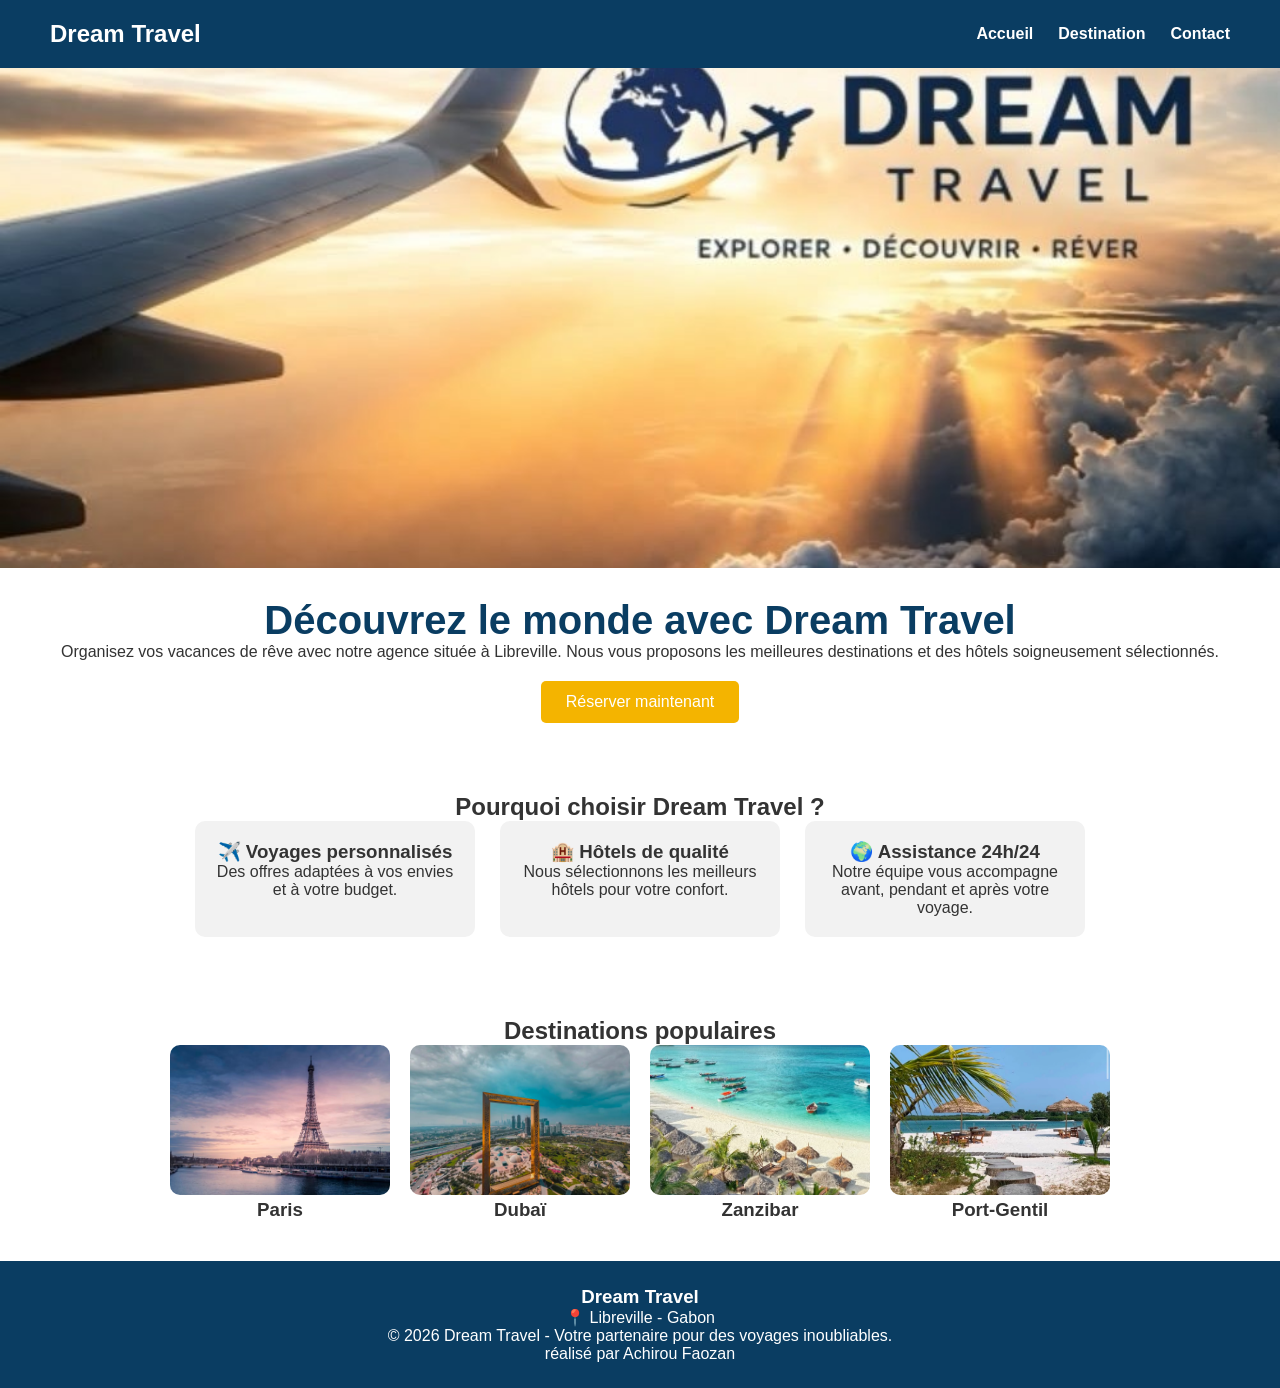
<file: index.html>
<!DOCTYPE html>
<html lang="fr">
<head>
    <meta charset="UTF-8">
    <meta name="viewport" content="width=device-width, initial-scale=1.0">
    <title>Dream Travel</title>
    <link rel="stylesheet" href="style.css">
</head>

<body>

    <!-- Header -->
    <header>
        <div class="logo">
            
            <h2>Dream Travel</h2>
        </div>

        <nav>
            <a href="index.html">Accueil</a>
            <a href="destination.html">Destination</a>
            <a href="contact.html">Contact</a>
        </nav>
    </header>

    <!-- Hero -->
    <section class="hero">
        <img src="images/avion .jpg" alt="Avion">

        <div class="hero-text">
            <h1>Découvrez le monde avec Dream Travel</h1>

            <p>
                Organisez vos vacances de rêve avec notre agence située à Libreville.
                Nous vous proposons les meilleures destinations et des hôtels soigneusement sélectionnés.
            </p>

            <a href="destination.html" class="btn">Réserver maintenant</a>
        </div>
    </section>

    <!-- Pourquoi nous choisir -->
    <section class="services">

        <h2>Pourquoi choisir Dream Travel ?</h2>

        <div class="service-container">

            <div class="service-box">
                <h3>✈️ Voyages personnalisés</h3>
                <p>Des offres adaptées à vos envies et à votre budget.</p>
            </div>

            <div class="service-box">
                <h3>🏨 Hôtels de qualité</h3>
                <p>Nous sélectionnons les meilleurs hôtels pour votre confort.</p>
            </div>

            <div class="service-box">
                <h3>🌍 Assistance 24h/24</h3>
                <p>Notre équipe vous accompagne avant, pendant et après votre voyage.</p>
            </div>

        </div>

    </section>

    <!-- Destinations populaires -->
    <section class="popular">

        <h2>Destinations populaires</h2>

        <div class="popular-container">

            <div class="popular-box">
                <img src="images/paris.jpg" alt="Paris">
                <h3>Paris</h3>
            </div>

            <div class="popular-box">
                <img src="images/dubai.jpg" alt="Dubaï">
                <h3>Dubaï</h3>
            </div>

            <div class="popular-box">
                <img src="images/zanzibar.jpg" alt="Zanzibar">
                <h3>Zanzibar</h3>
            </div>

            <div class="popular-box">
                <img src="images/port-gentil.jpg" alt="Port-Gentil">
                <h3>Port-Gentil</h3>
            </div>

        </div>

    </section>

    <!-- Footer -->
    <footer>

        <h3>Dream Travel</h3>

                           <p>📍 Libreville - Gabon</p>
        
        <p>© 2026 Dream Travel - Votre partenaire pour des voyages inoubliables.</p>
      
                           <p> réalisé par Achirou Faozan </p>

    </footer>

</body>
</html>
</file>
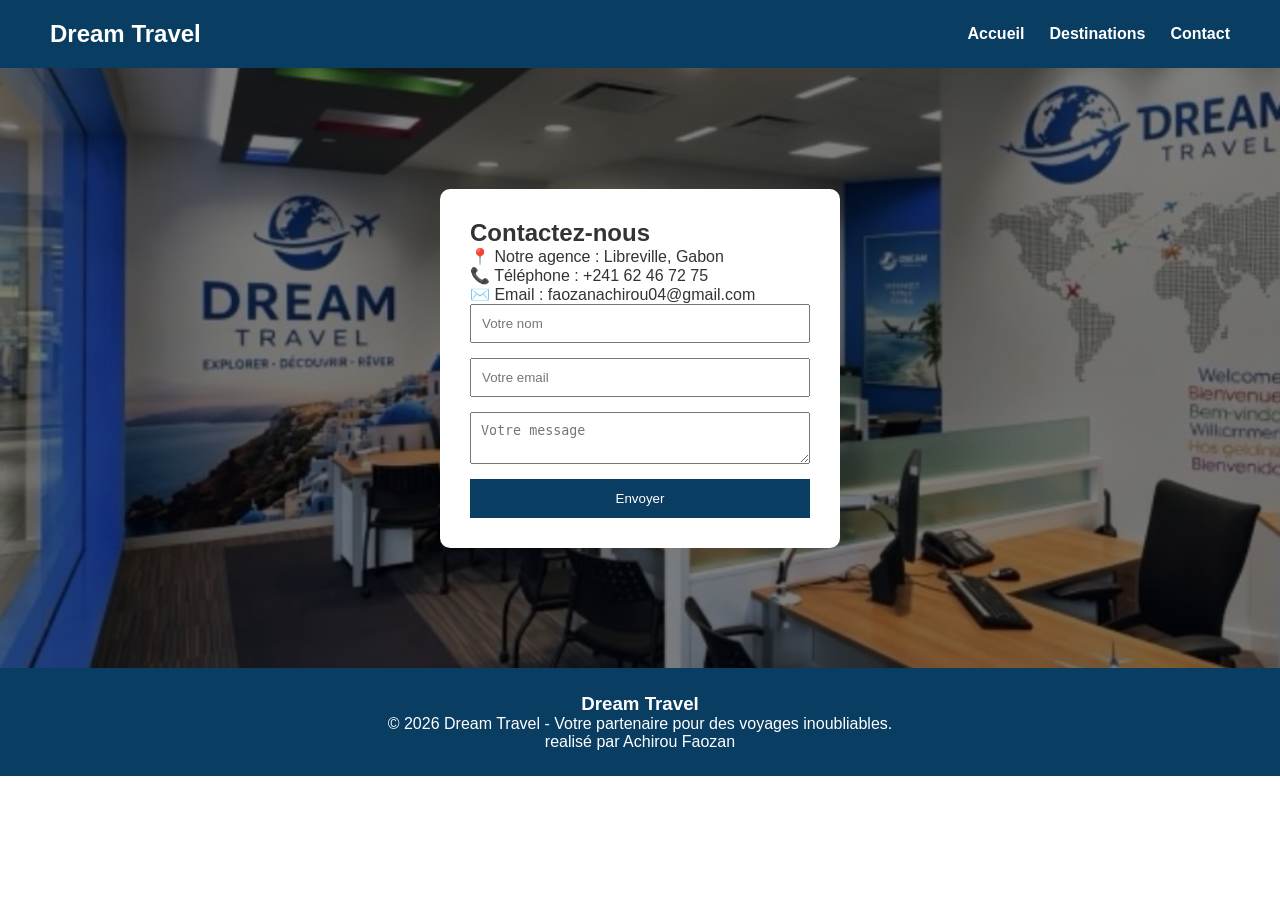
<file: contact.html>
<!DOCTYPE html>
<html lang="fr">
<head>
    <meta charset="UTF-8">
    <meta name="viewport" content="width=device-width, initial-scale=1.0">
    <title>Contact - Dream Travel</title>
    <link rel="stylesheet" href="style.css">
</head>

<body>

<header>

    <div class="logo">
        <h2>Dream Travel</h2>
    </div>

    <nav>
        <a href="index.html">Accueil</a>
        <a href="destinations.html">Destinations</a>
        <a href="contact.html">Contact</a>
    </nav>

</header>


<section class="contact-section">

    <div class="contact-box">

        <h1>Contactez-nous</h1>

        <p>📍 Notre agence : Libreville, Gabon</p>
        <p>📞 Téléphone : +241 62 46 72 75 </p>
        <p>✉️ Email : faozanachirou04@gmail.com</p>


        <form>

            <input type="text" placeholder="Votre nom">

            <input type="email" placeholder="Votre email">

            <textarea placeholder="Votre message"></textarea>

            <button>Envoyer</button>

        </form>

    </div>

</section>


<footer>

    <h3>Dream Travel</h3>
    <p>© 2026 Dream Travel - Votre partenaire pour des voyages inoubliables.</p>
     <p>realisé par Achirou Faozan</p>

</footer>


</body>
</html>
</file>
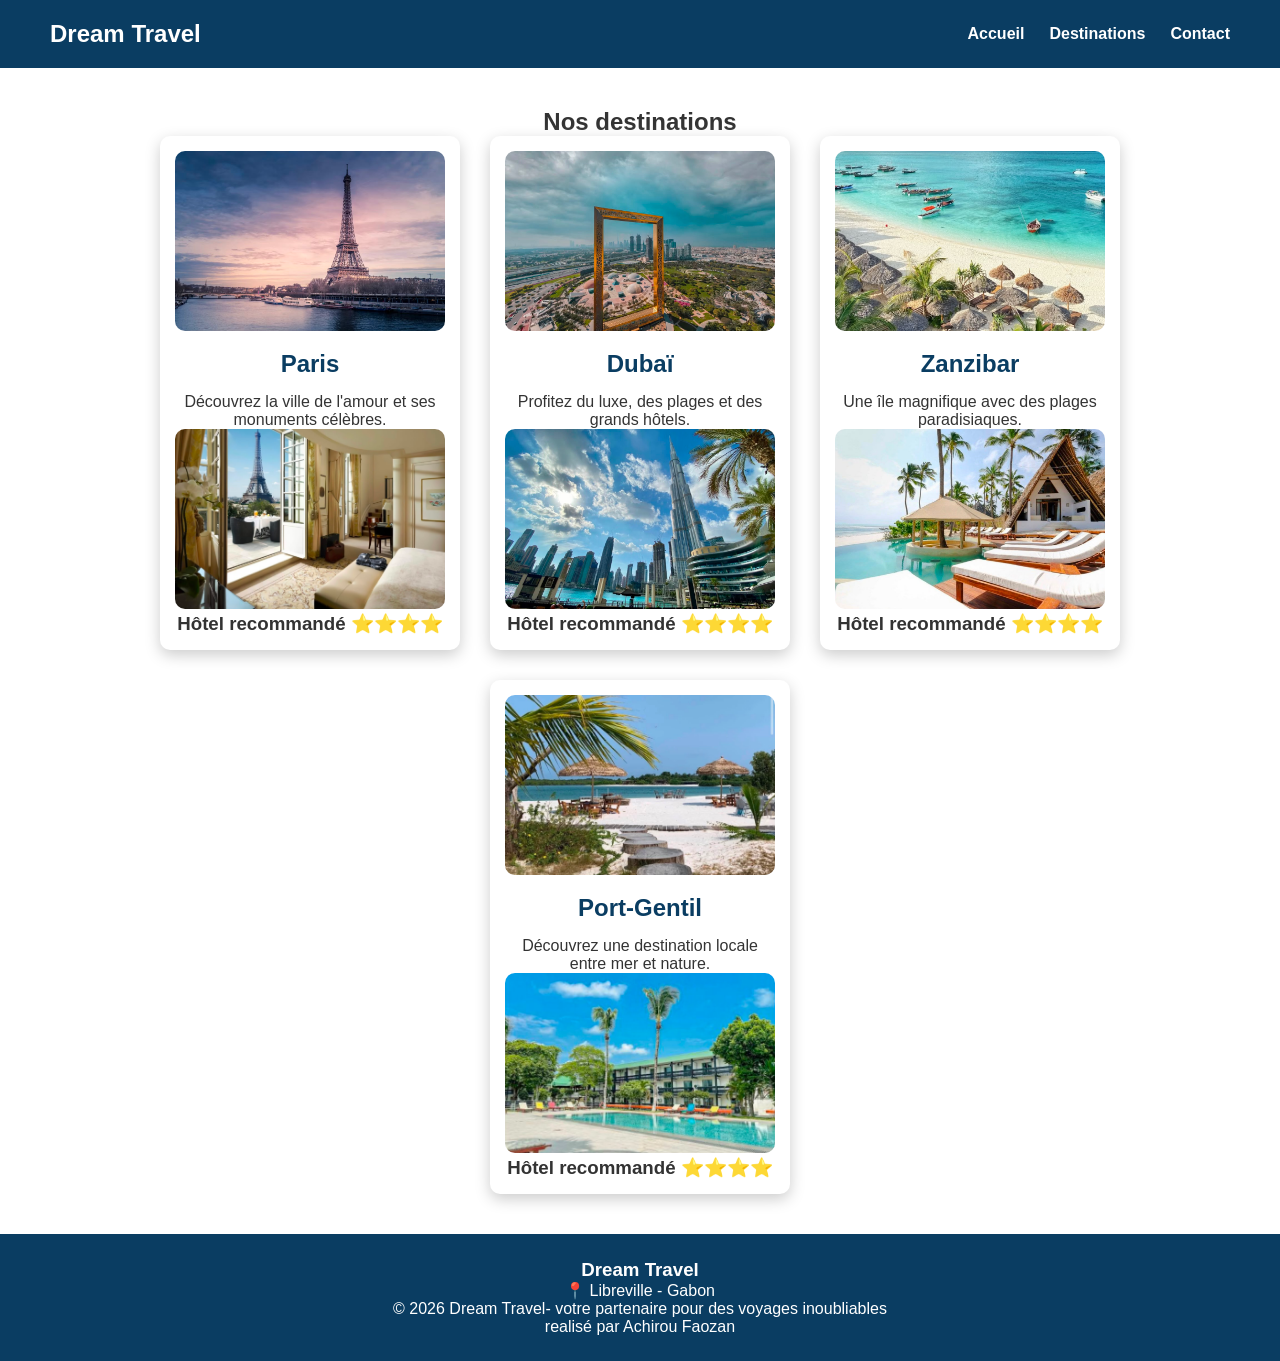
<file: destination.html>
<!DOCTYPE html>
<html lang="fr">
<head>
    <meta charset="UTF-8">
    <meta name="viewport" content="width=device-width, initial-scale=1.0">
    <title>Destinations - Dream Travel</title>
    <link rel="stylesheet" href="style.css">
</head>

<body>

<header>
    <div class="logo">
        <h2>Dream Travel</h2>
    </div>

    <nav>
        <a href="index.html">Accueil</a>
        <a href="destinations.html">Destinations</a>
        <a href="contact.html">Contact</a>
    </nav>
</header>


<section class="destination-page">

    <h1>Nos destinations</h1>

    <div class="destination-container">

        <div class="destination-card">
            <img src="images/paris.jpg" alt="Paris">
            <h2>Paris</h2>
            <p>Découvrez la ville de l'amour et ses monuments célèbres.</p>
            <img src="images/hotel-paris.jpg" alt="Hôtel Paris">
            <h3>Hôtel recommandé ⭐⭐⭐⭐</h3>
        </div>


        <div class="destination-card">
            <img src="images/dubai.jpg" alt="Dubai">
            <h2>Dubaï</h2>
            <p>Profitez du luxe, des plages et des grands hôtels.</p>
            <img src="images/hotel-dubai.jpg" alt="Hôtel Dubai">
            <h3>Hôtel recommandé ⭐⭐⭐⭐</h3>
        </div>


        <div class="destination-card">
            <img src="images/zanzibar.jpg" alt="Zanzibar">
            <h2>Zanzibar</h2>
            <p>Une île magnifique avec des plages paradisiaques.</p>
            <img src="images/hotel-zanzibar.jpg" alt="Hôtel Zanzibar">
            <h3>Hôtel recommandé ⭐⭐⭐⭐</h3>
        </div>


        <div class="destination-card">
            <img src="images/port-gentil.jpg" alt="Port-Gentil">
            <h2>Port-Gentil</h2>
            <p>Découvrez une destination locale entre mer et nature.</p>
            <img src="images/hotel-portgentil.jpg" alt="Hôtel Port-Gentil">
            <h3>Hôtel recommandé ⭐⭐⭐⭐</h3>
        </div>

    </div>

</section>


<footer>

    <h3>Dream Travel</h3>
      <p>📍 Libreville - Gabon</p>

    <p>© 2026 Dream Travel- votre partenaire pour des voyages inoubliables</p>
   
    <p> realisé par Achirou Faozan </p>

</footer>

</body>
</html>
</file>
<file: style.css>
/* Réinitialisation */
* {
    margin: 0;
    padding: 0;
    box-sizing: border-box;
}

body {
    font-family: Arial, sans-serif;
    color: #333;
}


/* ===== HEADER ===== */

header {
    display: flex;
    justify-content: space-between;
    align-items: center;
    background-color: #0A3D62;
    padding: 20px 50px;
}

.logo {
    display: flex;
    align-items: center;
    gap: 10px;
}

.logo h2 {
    color: white;
}


nav {
    display: flex;
    gap: 25px;
}

nav a {
    color: white;
    text-decoration: none;
    font-weight: bold;
}

nav a:hover {
    color: #F4B400;
}



/* ===== ACCUEIL ===== */

.hero {
    position: relative;
    display: flex;
    flex-direction: column;
    align-items: center;
    text-align: center;
}


.hero img {
    width: 100%;
    height: 500px;
    object-fit: cover;
}


.hero-text {
    padding: 30px;
}


.hero-text h1 {
    font-size: 40px;
    color: #0A3D62;
}


.btn {
    display: inline-block;
    margin-top: 20px;
    padding: 12px 25px;
    background-color: #F4B400;
    color: white;
    text-decoration: none;
    border-radius: 5px;
}



/* ===== SERVICES ===== */

.services {
    padding: 40px;
    text-align: center;
}


.service-container {
    display: flex;
    justify-content: center;
    gap: 25px;
    flex-wrap: wrap;
}


.service-box {
    width: 280px;
    padding: 20px;
    background: #f2f2f2;
    border-radius: 10px;
}



/* ===== DESTINATIONS ===== */

.destination-page {
    padding: 40px;
    text-align: center;
}


.destination-container {
    display: flex;
    justify-content: center;
    gap: 30px;
    flex-wrap: wrap;
}


.destination-card {
    width: 300px;
    background: white;
    box-shadow: 0 5px 15px #ccc;
    padding: 15px;
    border-radius: 10px;
}


.destination-card img {
    width: 100%;
    height: 180px;
    object-fit: cover;
    border-radius: 10px;
}


.destination-card h2 {
    color: #0A3D62;
    margin: 15px;
}



/* ===== DESTINATIONS POPULAIRES ===== */

.popular {
    padding: 40px;
    text-align: center;
}


.popular-container {
    display: flex;
    justify-content: center;
    gap: 20px;
    flex-wrap: wrap;
}


.popular-box {
    width: 220px;
}


.popular-box img {
    width: 100%;
    height: 150px;
    object-fit: cover;
    border-radius: 10px;
}



/* ===== CONTACT ===== */

.contact-section {

    min-height: 600px;

    background-image: 
    linear-gradient(
    rgba(0,0,0,0.5),
    rgba(0,0,0,0.5)
    ),
    url("images/bureau.jpg");

    background-size: cover;
    background-position: center;

    display: flex;
    justify-content: center;
    align-items: center;
}


.contact-box {

    background: white;
    padding: 30px;
    width: 400px;
    border-radius: 10px;

}


form {

    display: flex;
    flex-direction: column;
    gap: 15px;

}


input, textarea {

    padding: 10px;

}


button {

    background: #0A3D62;
    color: white;
    padding: 12px;
    border: none;
}



/* ===== FOOTER ===== */

footer {

    background: #0A3D62;
    color: white;
    text-align: center;
    padding: 25px;

}



/* ===== RESPONSIVE ===== */

@media(max-width:768px){

    header{

        flex-direction: column;
        gap:20px;

    }


    nav{

        flex-direction: column;
        align-items:center;

    }


    .hero-text h1{

        font-size:28px;

    }


    .contact-box{

        width:90%;

    }

}
</file>
